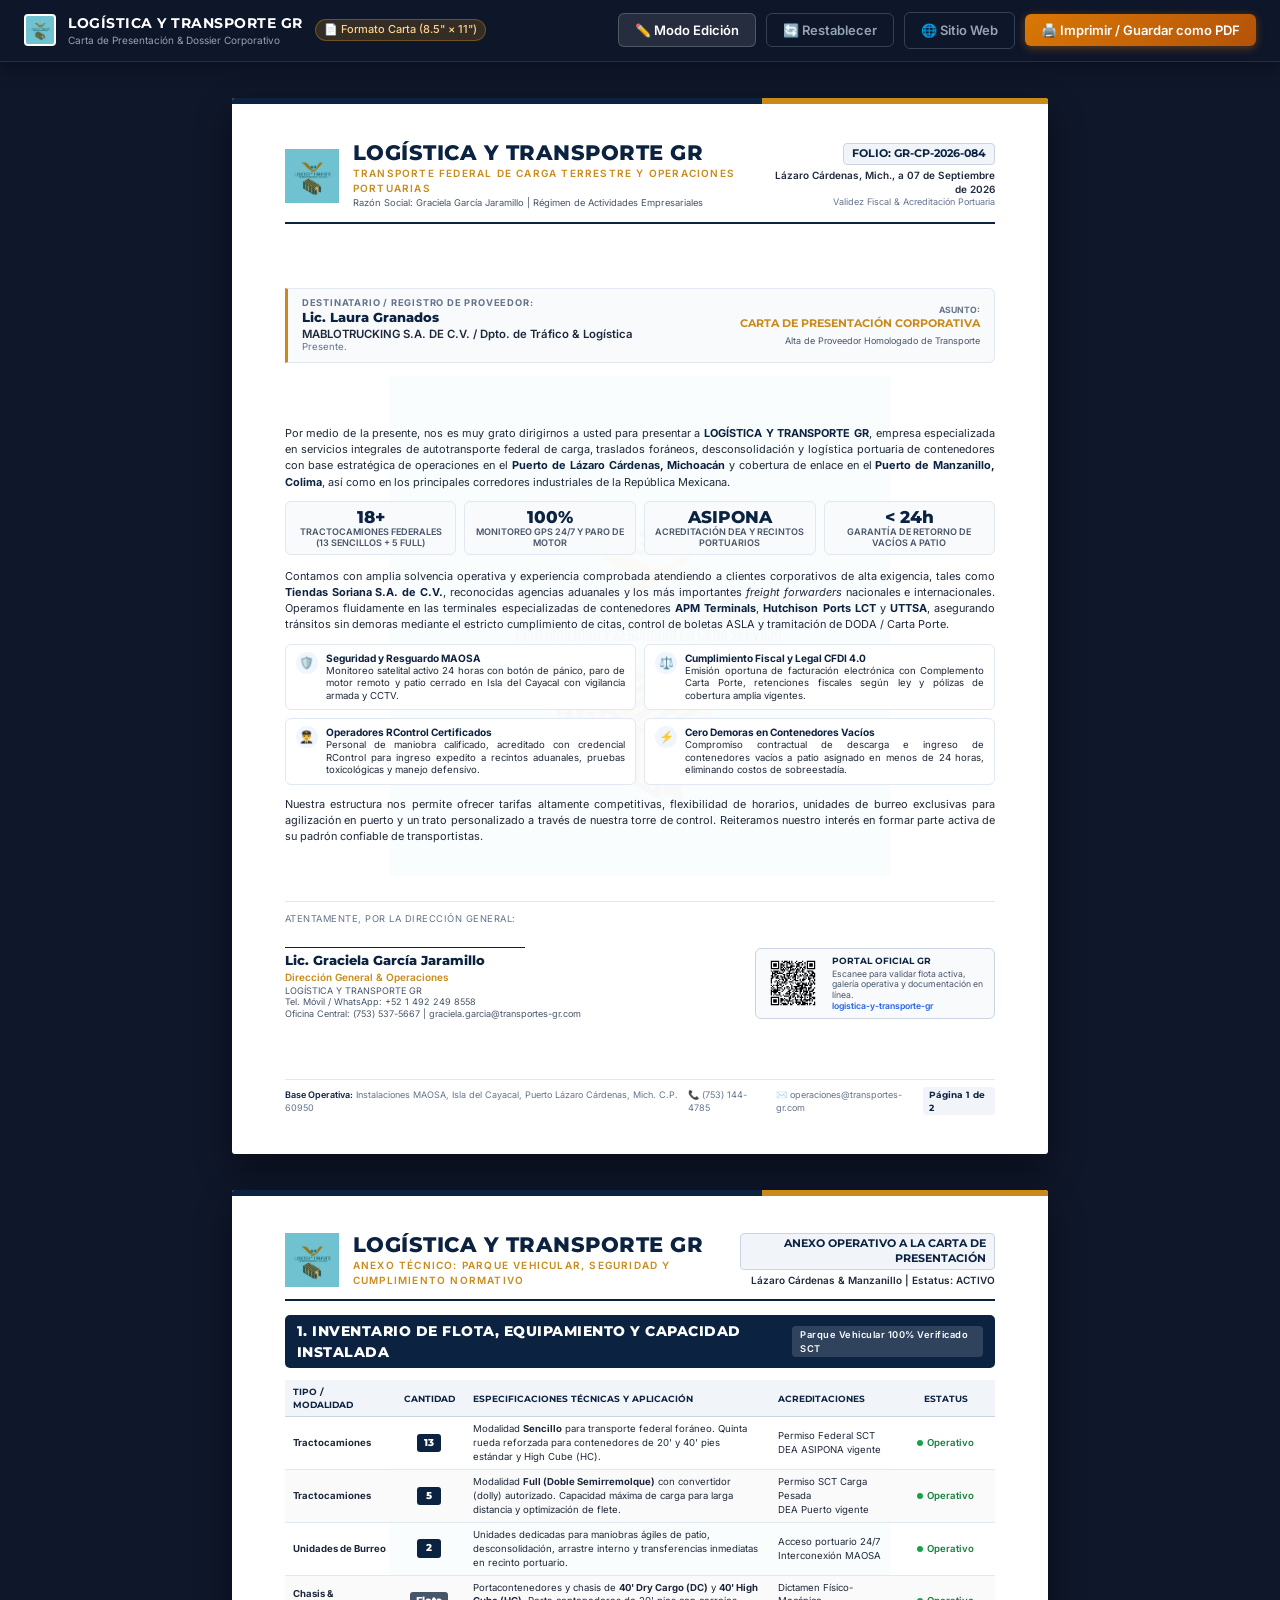
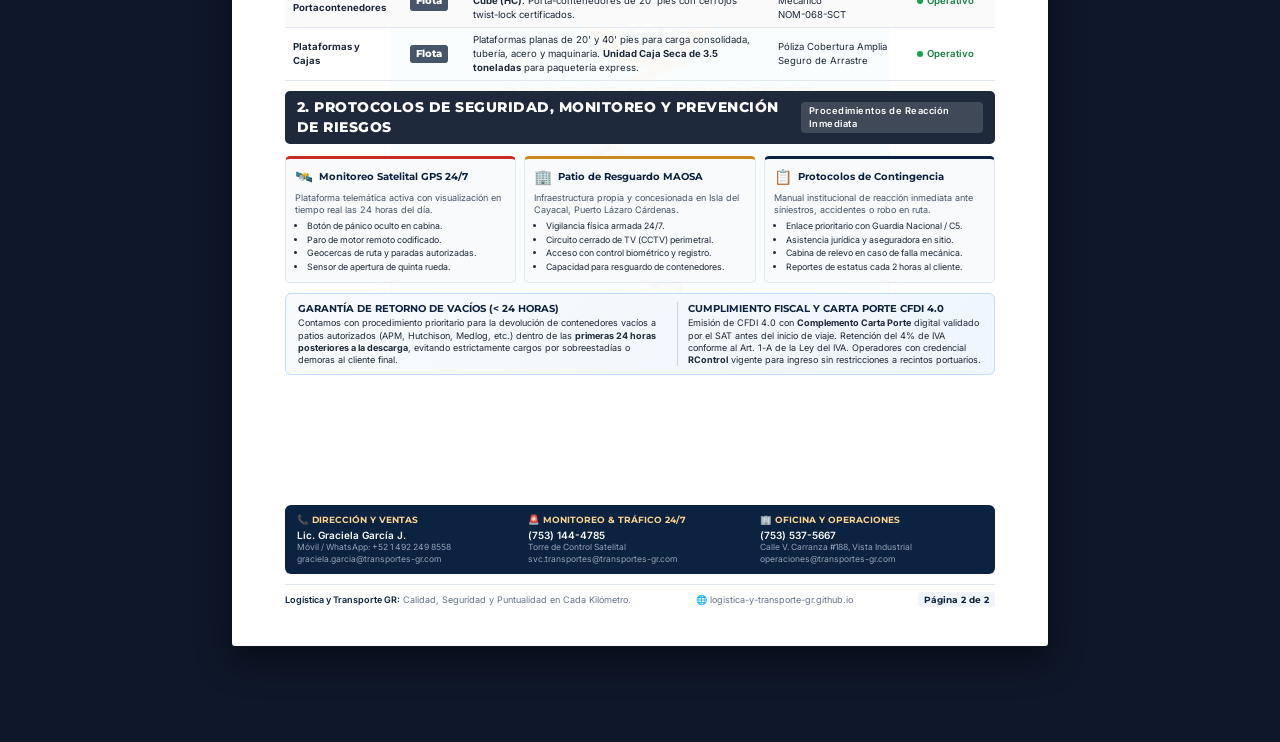
<file: carta-presentacion.html>
<!DOCTYPE html>
<html lang="es">
<head>
  <meta charset="UTF-8">
  <meta name="viewport" content="width=device-width, initial-scale=1.0">
  <title>Carta de Presentación y Dossier Ejecutivo - Logística y Transporte GR</title>
  <link rel="preconnect" href="https://fonts.googleapis.com">
  <link rel="preconnect" href="https://fonts.gstatic.com" crossorigin>
  <link href="https://fonts.googleapis.com/css2?family=Inter:wght@300;400;500;600;700;800&family=Montserrat:wght@500;600;700;800;900&display=swap" rel="stylesheet">
  <style>
    /* =========================================================
       RESET & BASE SCREEN STYLES
       ========================================================= */
    *, *::before, *::after {
      box-sizing: border-box;
      margin: 0;
      padding: 0;
    }

    :root {
      --primary-navy: #0b2240;
      --primary-dark: #071527;
      --accent-gold: #c98a1a;
      --accent-gold-light: #fef3c7;
      --accent-red: #c92a2a;
      --slate-dark: #1e293b;
      --slate-medium: #475569;
      --slate-light: #64748b;
      --slate-border: #e2e8f0;
      --bg-light: #f8fafc;
      --bg-white: #ffffff;
      --font-heading: 'Montserrat', sans-serif;
      --font-body: 'Inter', -apple-system, BlinkMacSystemFont, 'Segoe UI', Roboto, sans-serif;
    }

    body {
      font-family: var(--font-body);
      color: var(--slate-dark);
      background-color: #0f172a;
      line-height: 1.45;
      font-size: 9.5pt;
      -webkit-font-smoothing: antialiased;
      -moz-osx-font-smoothing: grayscale;
      padding-bottom: 60px;
    }

    /* =========================================================
       FLOATING INTERACTIVE TOOLBAR (NO PRINT)
       ========================================================= */
    .toolbar-container {
      position: sticky;
      top: 0;
      z-index: 1000;
      background: rgba(15, 23, 42, 0.95);
      backdrop-filter: blur(12px);
      border-bottom: 1px solid rgba(255, 255, 255, 0.1);
      padding: 12px 24px;
      display: flex;
      justify-content: space-between;
      align-items: center;
      box-shadow: 0 4px 20px rgba(0,0,0,0.4);
    }

    .toolbar-brand {
      display: flex;
      align-items: center;
      gap: 12px;
      color: #ffffff;
    }

    .toolbar-brand img {
      height: 32px;
      border-radius: 4px;
      background: white;
      padding: 2px;
    }

    .toolbar-brand-text {
      font-family: var(--font-heading);
      font-weight: 700;
      font-size: 14px;
      letter-spacing: 0.5px;
    }

    .toolbar-brand-badge {
      font-size: 11px;
      background: rgba(201, 138, 26, 0.2);
      color: #fbd38d;
      border: 1px solid rgba(201, 138, 26, 0.4);
      padding: 2px 8px;
      border-radius: 12px;
      font-weight: 500;
    }

    .toolbar-actions {
      display: flex;
      align-items: center;
      gap: 10px;
    }

    .btn {
      display: inline-flex;
      align-items: center;
      gap: 8px;
      font-family: var(--font-body);
      font-size: 13px;
      font-weight: 600;
      padding: 8px 16px;
      border-radius: 6px;
      cursor: pointer;
      transition: all 0.2s ease;
      border: none;
      text-decoration: none;
    }

    .btn-primary {
      background: linear-gradient(135deg, #d97706 0%, #b45309 100%);
      color: #ffffff;
      box-shadow: 0 2px 8px rgba(217, 119, 6, 0.4);
    }

    .btn-primary:hover {
      background: linear-gradient(135deg, #f59e0b 0%, #d97706 100%);
      transform: translateY(-1px);
      box-shadow: 0 4px 12px rgba(217, 119, 6, 0.5);
    }

    .btn-secondary {
      background: rgba(255, 255, 255, 0.1);
      color: #ffffff;
      border: 1px solid rgba(255, 255, 255, 0.2);
    }

    .btn-secondary:hover {
      background: rgba(255, 255, 255, 0.18);
      border-color: rgba(255, 255, 255, 0.35);
    }

    .btn-outline {
      background: transparent;
      color: #94a3b8;
      border: 1px solid rgba(148, 163, 184, 0.3);
    }

    .btn-outline:hover {
      color: #ffffff;
      border-color: #ffffff;
    }

    .edit-mode-active {
      background: #16a34a !important;
      color: white !important;
      border-color: #22c55e !important;
    }

    /* =========================================================
       PAGE WRAPPER & LETTER SHEET SPECIFICATION
       ========================================================= */
    .document-viewport {
      display: flex;
      flex-direction: column;
      align-items: center;
      gap: 36px;
      padding: 36px 16px;
    }

    /* Exact US Letter dimensions: 8.5 in x 11 in (215.9mm x 279.4mm) */
    .sheet {
      width: 8.5in;
      height: 11in;
      min-height: 11in;
      max-height: 11in;
      background: var(--bg-white);
      box-shadow: 0 15px 35px rgba(0, 0, 0, 0.45);
      border-radius: 3px;
      position: relative;
      display: flex;
      flex-direction: column;
      box-sizing: border-box;
      padding: 0.45in 0.55in 0.4in 0.55in;
      overflow: hidden;
    }

    /* Elegant top decorative stripe */
    .sheet::before {
      content: '';
      position: absolute;
      top: 0;
      left: 0;
      right: 0;
      height: 6px;
      background: linear-gradient(90deg, var(--primary-navy) 0%, var(--primary-navy) 65%, var(--accent-gold) 65%, var(--accent-gold) 100%);
    }

    /* Watermark logo on background */
    .watermark {
      position: absolute;
      top: 50%;
      left: 50%;
      transform: translate(-50%, -50%);
      width: 500px;
      opacity: 0.028;
      pointer-events: none;
      z-index: 0;
    }

    .sheet-content {
      position: relative;
      z-index: 1;
      height: 100%;
      display: flex;
      flex-direction: column;
      justify-content: space-between;
    }

    /* =========================================================
       SHARED HEADER COMPONENT
       ========================================================= */
    .header-block {
      display: flex;
      justify-content: space-between;
      align-items: center;
      border-bottom: 2px solid var(--primary-navy);
      padding-bottom: 12px;
      margin-bottom: 14px;
    }

    .header-logo-group {
      display: flex;
      align-items: center;
      gap: 14px;
    }

    .header-logo {
      height: 54px;
      width: auto;
      object-fit: contain;
    }

    .header-company-info h1 {
      font-family: var(--font-heading);
      font-size: 16pt;
      font-weight: 800;
      color: var(--primary-navy);
      letter-spacing: 0.5px;
      line-height: 1.1;
    }

    .header-company-info .subtitle {
      font-size: 7.5pt;
      font-weight: 600;
      text-transform: uppercase;
      letter-spacing: 1.2px;
      color: var(--accent-gold);
      margin-top: 2px;
    }

    .header-company-info .regime {
      font-size: 7pt;
      color: var(--slate-medium);
      margin-top: 1px;
    }

    .header-meta {
      text-align: right;
      font-size: 7.5pt;
      line-height: 1.35;
      color: var(--slate-medium);
    }

    .header-meta .folio-badge {
      display: inline-block;
      font-family: var(--font-heading);
      font-weight: 700;
      font-size: 8pt;
      color: var(--primary-navy);
      background: #f1f5f9;
      border: 1px solid #cbd5e1;
      border-radius: 4px;
      padding: 3px 8px;
      margin-bottom: 4px;
    }

    .header-meta .date-text {
      color: var(--slate-dark);
      font-weight: 600;
    }

    /* =========================================================
       PAGE 1: CARTA FORMAL DE PRESENTACIÓN
       ========================================================= */
    .recipient-card {
      background: #f8fafc;
      border-left: 3px solid var(--accent-gold);
      border-top: 1px solid var(--slate-border);
      border-right: 1px solid var(--slate-border);
      border-bottom: 1px solid var(--slate-border);
      border-radius: 0 6px 6px 0;
      padding: 8px 14px;
      margin-bottom: 12px;
      display: flex;
      justify-content: space-between;
      align-items: center;
    }

    .recipient-info {
      font-size: 8.5pt;
      line-height: 1.3;
    }

    .recipient-info .title {
      font-size: 7pt;
      text-transform: uppercase;
      letter-spacing: 0.8px;
      font-weight: 700;
      color: var(--slate-light);
    }

    .recipient-info .name {
      font-family: var(--font-heading);
      font-size: 10pt;
      font-weight: 800;
      color: var(--primary-navy);
    }

    .recipient-info .company {
      font-weight: 600;
      color: var(--slate-dark);
    }

    .subject-badge {
      text-align: right;
      font-size: 7.5pt;
    }

    .subject-badge .label {
      font-size: 6.5pt;
      text-transform: uppercase;
      font-weight: 700;
      color: var(--slate-light);
    }

    .subject-badge .val {
      font-family: var(--font-heading);
      font-weight: 700;
      color: var(--accent-gold);
      font-size: 8pt;
    }

    /* Letter Body Typography */
    .letter-body {
      font-size: 8.2pt;
      line-height: 1.48;
      color: #1e293b;
      text-align: justify;
      display: flex;
      flex-direction: column;
      gap: 7px;
    }

    .letter-body p strong {
      color: var(--primary-navy);
      font-weight: 700;
    }

    /* Highlights 4-column strip */
    .metrics-strip {
      display: grid;
      grid-template-columns: repeat(4, 1fr);
      gap: 8px;
      margin: 4px 0 6px 0;
    }

    .metric-card {
      background: #f8fafc;
      border: 1px solid #e2e8f0;
      border-radius: 6px;
      padding: 6px 8px;
      text-align: center;
    }

    .metric-card .num {
      font-family: var(--font-heading);
      font-size: 13pt;
      font-weight: 800;
      color: var(--primary-navy);
      line-height: 1;
    }

    .metric-card .lbl {
      font-size: 6.8pt;
      font-weight: 600;
      color: var(--slate-medium);
      text-transform: uppercase;
      margin-top: 2px;
      line-height: 1.15;
    }

    /* Key Competencies 2-column Grid */
    .competencies-box {
      display: grid;
      grid-template-columns: 1fr 1fr;
      gap: 8px;
      margin: 4px 0;
    }

    .competency-item {
      display: flex;
      align-items: flex-start;
      gap: 8px;
      background: #ffffff;
      border: 1px solid #e2e8f0;
      border-radius: 6px;
      padding: 7px 10px;
    }

    .competency-icon {
      flex-shrink: 0;
      width: 22px;
      height: 22px;
      background: #eff6ff;
      color: var(--primary-navy);
      border-radius: 50%;
      display: flex;
      align-items: center;
      justify-content: center;
      font-size: 9pt;
      font-weight: bold;
    }

    .competency-text {
      font-size: 7.2pt;
      line-height: 1.3;
    }

    .competency-text strong {
      display: block;
      color: var(--primary-navy);
      font-size: 7.6pt;
      font-weight: 700;
    }

    /* Signature & Validation QR Section */
    .auth-section {
      display: flex;
      justify-content: space-between;
      align-items: flex-end;
      border-top: 1px solid var(--slate-border);
      padding-top: 10px;
      margin-top: 6px;
    }

    .signature-container {
      flex: 1;
    }

    .signature-statement {
      font-size: 7pt;
      color: var(--slate-light);
      margin-bottom: 22px;
      text-transform: uppercase;
      letter-spacing: 0.5px;
    }

    .signature-line {
      width: 240px;
      border-top: 1.5px solid var(--primary-navy);
      margin-bottom: 4px;
    }

    .signee-name {
      font-family: var(--font-heading);
      font-size: 9.5pt;
      font-weight: 800;
      color: var(--primary-navy);
    }

    .signee-title {
      font-size: 7.5pt;
      font-weight: 600;
      color: var(--accent-gold);
    }

    .signee-sub {
      font-size: 6.8pt;
      color: var(--slate-medium);
      line-height: 1.25;
    }

    .qr-verification-box {
      display: flex;
      align-items: center;
      gap: 12px;
      background: #f8fafc;
      border: 1px solid #cbd5e1;
      border-radius: 6px;
      padding: 6px 10px;
      max-width: 240px;
    }

    .qr-verification-box img {
      width: 54px;
      height: 54px;
      flex-shrink: 0;
    }

    .qr-info {
      font-size: 6.5pt;
      line-height: 1.25;
      color: var(--slate-medium);
    }

    .qr-info strong {
      display: block;
      font-family: var(--font-heading);
      color: var(--primary-navy);
      font-size: 7pt;
      margin-bottom: 2px;
      text-transform: uppercase;
    }

    /* =========================================================
       PAGE 2: DOSSIER TÉCNICO Y SEGURIDAD
       ========================================================= */
    .dossier-title-bar {
      display: flex;
      justify-content: space-between;
      align-items: center;
      background: var(--primary-navy);
      color: #ffffff;
      padding: 6px 12px;
      border-radius: 5px;
      margin-bottom: 12px;
    }

    .dossier-title-bar h2 {
      font-family: var(--font-heading);
      font-size: 10.5pt;
      font-weight: 800;
      letter-spacing: 0.5px;
      text-transform: uppercase;
    }

    .dossier-title-bar span {
      font-size: 7pt;
      font-weight: 600;
      background: rgba(255, 255, 255, 0.15);
      padding: 2px 8px;
      border-radius: 4px;
      letter-spacing: 0.5px;
    }

    .section-headline {
      display: flex;
      align-items: center;
      gap: 8px;
      font-family: var(--font-heading);
      font-size: 8.5pt;
      font-weight: 800;
      color: var(--primary-navy);
      text-transform: uppercase;
      letter-spacing: 0.5px;
      margin-bottom: 6px;
      border-left: 3px solid var(--accent-gold);
      padding-left: 6px;
    }

    /* Equipment Table */
    .fleet-table {
      width: 100%;
      border-collapse: collapse;
      font-size: 7.2pt;
      margin-bottom: 10px;
    }

    .fleet-table th {
      background: #f1f5f9;
      color: var(--primary-navy);
      font-family: var(--font-heading);
      font-weight: 700;
      text-align: left;
      padding: 5px 8px;
      border-bottom: 1.5px solid #cbd5e1;
      text-transform: uppercase;
      font-size: 6.8pt;
    }

    .fleet-table td {
      padding: 5px 8px;
      border-bottom: 1px solid #e2e8f0;
      vertical-align: middle;
    }

    .fleet-table tr:nth-child(even) td {
      background: #fafafa;
    }

    .fleet-table .qty-badge {
      font-family: var(--font-heading);
      font-weight: 800;
      color: #ffffff;
      background: var(--primary-navy);
      padding: 2px 6px;
      border-radius: 3px;
      font-size: 7.5pt;
      display: inline-block;
      min-width: 24px;
      text-align: center;
    }

    .fleet-table .status-active {
      display: inline-flex;
      align-items: center;
      gap: 4px;
      color: #15803d;
      font-weight: 600;
    }

    .fleet-table .status-active::before {
      content: '';
      width: 6px;
      height: 6px;
      border-radius: 50%;
      background: #16a34a;
    }

    /* Protocols 3-column Grid */
    .protocols-grid {
      display: grid;
      grid-template-columns: repeat(3, 1fr);
      gap: 8px;
      margin-bottom: 10px;
    }

    .protocol-card {
      background: #f8fafc;
      border: 1px solid #e2e8f0;
      border-top: 3px solid var(--primary-navy);
      border-radius: 5px;
      padding: 8px 9px;
    }

    .protocol-card.accent {
      border-top-color: var(--accent-gold);
    }

    .protocol-card.security {
      border-top-color: var(--accent-red);
    }

    .protocol-header {
      display: flex;
      align-items: center;
      gap: 6px;
      margin-bottom: 4px;
    }

    .protocol-header .icon {
      font-size: 11pt;
    }

    .protocol-header h4 {
      font-family: var(--font-heading);
      font-size: 7.8pt;
      font-weight: 700;
      color: var(--primary-navy);
      line-height: 1.1;
    }

    .protocol-card p {
      font-size: 6.8pt;
      color: var(--slate-medium);
      line-height: 1.35;
      margin-top: 2px;
    }

    .protocol-card ul {
      margin-top: 4px;
      padding-left: 12px;
      font-size: 6.6pt;
      color: var(--slate-dark);
      line-height: 1.3;
    }

    .protocol-card ul li {
      margin-bottom: 2px;
    }

    /* Compliance & Operations Banner */
    .compliance-banner {
      background: linear-gradient(135deg, #f8fafc 0%, #eff6ff 100%);
      border: 1px solid #bfdbfe;
      border-radius: 6px;
      padding: 8px 12px;
      margin-bottom: 10px;
      display: grid;
      grid-template-columns: 1.2fr 1fr;
      gap: 12px;
      align-items: center;
    }

    .compliance-item {
      font-size: 6.8pt;
      line-height: 1.35;
      color: var(--slate-dark);
    }

    .compliance-item h5 {
      font-family: var(--font-heading);
      font-size: 7.5pt;
      font-weight: 700;
      color: var(--primary-navy);
      text-transform: uppercase;
      margin-bottom: 2px;
    }

    /* Emergency Contacts Grid */
    .contacts-grid {
      display: grid;
      grid-template-columns: repeat(3, 1fr);
      gap: 8px;
      background: #0b2240;
      color: #ffffff;
      padding: 9px 12px;
      border-radius: 6px;
      margin-top: auto;
    }

    .contact-col {
      font-size: 6.8pt;
      line-height: 1.35;
    }

    .contact-col .role {
      font-family: var(--font-heading);
      font-size: 7pt;
      font-weight: 700;
      color: #fbd38d;
      text-transform: uppercase;
      margin-bottom: 2px;
      display: flex;
      align-items: center;
      gap: 4px;
    }

    .contact-col .val {
      font-size: 7.5pt;
      font-weight: 600;
      color: #ffffff;
    }

    .contact-col .sub {
      color: #94a3b8;
      font-size: 6.4pt;
    }

    /* =========================================================
       FOOTER COMPONENT (BOTH PAGES)
       ========================================================= */
    .sheet-footer {
      border-top: 1px solid var(--slate-border);
      padding-top: 7px;
      margin-top: 10px;
      display: flex;
      justify-content: space-between;
      align-items: center;
      font-size: 6.8pt;
      color: var(--slate-light);
    }

    .sheet-footer strong {
      color: var(--primary-navy);
      font-weight: 600;
    }

    .footer-links {
      display: flex;
      gap: 12px;
    }

    .footer-links a {
      color: var(--slate-light);
      text-decoration: none;
    }

    .page-number {
      font-family: var(--font-heading);
      font-weight: 700;
      color: var(--primary-navy);
      background: #f1f5f9;
      padding: 1px 6px;
      border-radius: 3px;
    }

    /* =========================================================
       INLINE EDITABLE STYLING
       ========================================================= */
    [contenteditable="true"] {
      outline: 1.5px dashed #3b82f6 !important;
      background-color: rgba(59, 130, 246, 0.05) !important;
      border-radius: 3px;
      padding: 1px 4px;
      cursor: text;
    }

    /* =========================================================
       PRINT CONFIGURATION (EXACT 2 PAGES LETTER NO MARGIN BLEED)
       ========================================================= */
    @media print {
      @page {
        size: letter portrait;
        margin: 0;
      }

      html, body {
        background: #ffffff !important;
        margin: 0 !important;
        padding: 0 !important;
        width: 8.5in !important;
        height: auto !important;
        -webkit-print-color-adjust: exact !important;
        print-color-adjust: exact !important;
      }

      .no-print {
        display: none !important;
      }

      .document-viewport {
        padding: 0 !important;
        gap: 0 !important;
        width: 8.5in !important;
      }

      .sheet {
        width: 8.5in !important;
        height: 11in !important;
        min-height: 11in !important;
        max-height: 11in !important;
        box-shadow: none !important;
        border-radius: 0 !important;
        page-break-after: always !important;
        page-break-inside: avoid !important;
        padding: 0.45in 0.55in 0.4in 0.55in !important;
        margin: 0 !important;
        overflow: hidden !important;
      }

      .sheet:last-of-type {
        page-break-after: auto !important;
      }

      [contenteditable="true"] {
        outline: none !important;
        background-color: transparent !important;
        padding: 0 !important;
      }
    }
  </style>
</head>
<body>

  <!-- =========================================================
       FLOATING INTERACTIVE CONTROLS (NO PRINT)
       ========================================================= -->
  <header class="toolbar-container no-print">
    <div class="toolbar-brand">
      <img src="[data-uri]" alt="Logo GR">
      <div>
        <div class="toolbar-brand-text">LOGÍSTICA Y TRANSPORTE GR</div>
        <div style="font-size: 10px; color: #94a3b8;">Carta de Presentación &amp; Dossier Corporativo</div>
      </div>
      <span class="toolbar-brand-badge">📄 Formato Carta (8.5&quot; × 11&quot;)</span>
    </div>

    <div class="toolbar-actions">
      <button id="btn-edit" class="btn btn-secondary" onclick="toggleEditMode()" title="Haga clic para editar datos de cliente, fecha o folio directamente en pantalla">
        ✏️ Modo Edición
      </button>
      <button class="btn btn-outline" onclick="resetToDefaults()" title="Restablecer textos por defecto">
        🔄 Restablecer
      </button>
      <a href="https://logistica-y-transporte-gr.github.io/LOGISTICA-Y-TRANSPORTE-GR/" target="_blank" class="btn btn-outline" title="Visitar sitio oficial">
        🌐 Sitio Web
      </a>
      <button class="btn btn-primary" onclick="window.print()" title="Imprimir en hoja membretada o Guardar como PDF">
        🖨️ Imprimir / Guardar como PDF
      </button>
    </div>
  </header>

  <!-- =========================================================
       DOCUMENT CONTAINER
       ========================================================= -->
  <main class="document-viewport">

    <!-- =======================================================
         PÁGINA 1: CARTA FORMAL DE PRESENTACIÓN
         ======================================================= -->
    <article class="sheet" id="page-1">
      <img src="[data-uri]" class="watermark" alt="Marca de agua">
      <div class="sheet-content">

        <!-- HEADER INSTITUCIONAL -->
        <header class="header-block">
          <div class="header-logo-group">
            <img src="[data-uri]" alt="Logo GR" class="header-logo">
            <div class="header-company-info">
              <h1>LOGÍSTICA Y TRANSPORTE GR</h1>
              <div class="subtitle">Transporte Federal de Carga Terrestre y Operaciones Portuarias</div>
              <div class="regime">Razón Social: Graciela García Jaramillo | Régimen de Actividades Empresariales</div>
            </div>
          </div>
          <div class="header-meta">
            <div><span class="folio-badge editable" id="doc-folio">FOLIO: GR-CP-2026-084</span></div>
            <div class="date-text editable" id="doc-date">Lázaro Cárdenas, Mich., a 07 de Septiembre de 2026</div>
            <div style="font-size: 6.8pt; color: #64748b;">Validez Fiscal &amp; Acreditación Portuaria</div>
          </div>
        </header>

        <!-- DESTINATARIO Y ASUNTO -->
        <section class="recipient-card">
          <div class="recipient-info">
            <div class="title">Destinatario / Registro de Proveedor:</div>
            <div class="name editable" id="doc-recipient-name">Lic. Laura Granados</div>
            <div class="company editable" id="doc-recipient-company">MABLOTRUCKING S.A. DE C.V. / Dpto. de Tráfico &amp; Logística</div>
            <div style="font-size: 7.2pt; color: #64748b;" class="editable" id="doc-recipient-address">Presente.</div>
          </div>
          <div class="subject-badge">
            <div class="label">Asunto:</div>
            <div class="val">CARTA DE PRESENTACIÓN CORPORATIVA</div>
            <div style="font-size: 6.8pt; color: #475569; margin-top: 2px;">Alta de Proveedor Homologado de Transporte</div>
          </div>
        </section>

        <!-- CUERPO DE LA CARTA -->
        <section class="letter-body">
          <p>
            Por medio de la presente, nos es muy grato dirigirnos a usted para presentar a <strong>LOGÍSTICA Y TRANSPORTE GR</strong>, empresa especializada en servicios integrales de autotransporte federal de carga, traslados foráneos, desconsolidación y logística portuaria de contenedores con base estratégica de operaciones en el <strong>Puerto de Lázaro Cárdenas, Michoacán</strong> y cobertura de enlace en el <strong>Puerto de Manzanillo, Colima</strong>, así como en los principales corredores industriales de la República Mexicana.
          </p>

          <!-- MÉTRICAS DE CAPACIDAD -->
          <div class="metrics-strip">
            <div class="metric-card">
              <div class="num">18+</div>
              <div class="lbl">Tractocamiones Federales (13 Sencillos + 5 Full)</div>
            </div>
            <div class="metric-card">
              <div class="num">100%</div>
              <div class="lbl">Monitoreo GPS 24/7 y Paro de Motor</div>
            </div>
            <div class="metric-card">
              <div class="num">ASIPONA</div>
              <div class="lbl">Acreditación DEA y Recintos Portuarios</div>
            </div>
            <div class="metric-card">
              <div class="num">&lt; 24h</div>
              <div class="lbl">Garantía de Retorno de Vacíos a Patio</div>
            </div>
          </div>

          <p>
            Contamos con amplia solvencia operativa y experiencia comprobada atendiendo a clientes corporativos de alta exigencia, tales como <strong>Tiendas Soriana S.A. de C.V.</strong>, reconocidas agencias aduanales y los más importantes <em>freight forwarders</em> nacionales e internacionales. Operamos fluidamente en las terminales especializadas de contenedores <strong>APM Terminals</strong>, <strong>Hutchison Ports LCT</strong> y <strong>UTTSA</strong>, asegurando tránsitos sin demoras mediante el estricto cumplimiento de citas, control de boletas ASLA y tramitación de DODA / Carta Porte.
          </p>

          <!-- PILARES OPERATIVOS -->
          <div class="competencies-box">
            <div class="competency-item">
              <div class="competency-icon">🛡️</div>
              <div class="competency-text">
                <strong>Seguridad y Resguardo MAOSA</strong>
                Monitoreo satelital activo 24 horas con botón de pánico, paro de motor remoto y patio cerrado en Isla del Cayacal con vigilancia armada y CCTV.
              </div>
            </div>
            <div class="competency-item">
              <div class="competency-icon">⚖️</div>
              <div class="competency-text">
                <strong>Cumplimiento Fiscal y Legal CFDI 4.0</strong>
                Emisión oportuna de facturación electrónica con Complemento Carta Porte, retenciones fiscales según ley y pólizas de cobertura amplia vigentes.
              </div>
            </div>
            <div class="competency-item">
              <div class="competency-icon">👨‍✈️</div>
              <div class="competency-text">
                <strong>Operadores RControl Certificados</strong>
                Personal de maniobra calificado, acreditado con credencial RControl para ingreso expedito a recintos aduanales, pruebas toxicológicas y manejo defensivo.
              </div>
            </div>
            <div class="competency-item">
              <div class="competency-icon">⚡</div>
              <div class="competency-text">
                <strong>Cero Demoras en Contenedores Vacíos</strong>
                Compromiso contractual de descarga e ingreso de contenedores vacíos a patio asignado en menos de 24 horas, eliminando costos de sobreestadía.
              </div>
            </div>
          </div>

          <p>
            Nuestra estructura nos permite ofrecer tarifas altamente competitivas, flexibilidad de horarios, unidades de burreo exclusivas para agilización en puerto y un trato personalizado a través de nuestra torre de control. Reiteramos nuestro interés en formar parte activa de su padrón confiable de transportistas.
          </p>
        </section>

        <!-- AUTENTICACIÓN, FIRMA Y QR -->
        <section class="auth-section">
          <div class="signature-container">
            <div class="signature-statement">Atentamente, por la Dirección General:</div>
            <div class="signature-line"></div>
            <div class="signee-name">Lic. Graciela García Jaramillo</div>
            <div class="signee-title">Dirección General &amp; Operaciones</div>
            <div class="signee-sub">
              LOGÍSTICA Y TRANSPORTE GR<br>
              Tel. Móvil / WhatsApp: +52 1 492 249 8558<br>
              Oficina Central: (753) 537-5667 | graciela.garcia@transportes-gr.com
            </div>
          </div>

          <div class="qr-verification-box">
            <img src="[data-uri]" alt="Código QR Validación">
            <div class="qr-info">
              <strong>Portal Oficial GR</strong>
              Escanee para validar flota activa, galería operativa y documentación en línea.<br>
              <span style="color: #2563eb; font-weight: 600;">logistica-y-transporte-gr</span>
            </div>
          </div>
        </section>

        <!-- PIE DE PÁGINA -->
        <footer class="sheet-footer">
          <div>
            <strong>Base Operativa:</strong> Instalaciones MAOSA, Isla del Cayacal, Puerto Lázaro Cárdenas, Mich. C.P. 60950
          </div>
          <div class="footer-links">
            <span>📞 (753) 144-4785</span>
            <span>✉️ operaciones@transportes-gr.com</span>
          </div>
          <div class="page-number">Página 1 de 2</div>
        </footer>

      </div>
    </article>

    <!-- =======================================================
         PÁGINA 2: DOSSIER TÉCNICO, FLOTA Y PROTOCOLOS
         ======================================================= -->
    <article class="sheet" id="page-2">
      <img src="[data-uri]" class="watermark" alt="Marca de agua">
      <div class="sheet-content">

        <!-- HEADER INSTITUCIONAL PÁGINA 2 -->
        <header class="header-block">
          <div class="header-logo-group">
            <img src="[data-uri]" alt="Logo GR" class="header-logo">
            <div class="header-company-info">
              <h1>LOGÍSTICA Y TRANSPORTE GR</h1>
              <div class="subtitle">Anexo Técnico: Parque Vehicular, Seguridad y Cumplimiento Normativo</div>
            </div>
          </div>
          <div class="header-meta">
            <div class="folio-badge">ANEXO OPERATIVO A LA CARTA DE PRESENTACIÓN</div>
            <div class="date-text">Lázaro Cárdenas &amp; Manzanillo | Estatus: ACTIVO</div>
          </div>
        </header>

        <!-- BARRA DE TÍTULO DE DOSSIER -->
        <div class="dossier-title-bar">
          <h2>1. Inventario de Flota, Equipamiento y Capacidad Instalada</h2>
          <span>Parque Vehicular 100% Verificado SCT</span>
        </div>

        <!-- TABLA DE EQUIPO -->
        <table class="fleet-table">
          <thead>
            <tr>
              <th style="width: 14%;">Tipo / Modalidad</th>
              <th style="width: 10%; text-align: center;">Cantidad</th>
              <th style="width: 44%;">Especificaciones Técnicas y Aplicación</th>
              <th style="width: 18%;">Acreditaciones</th>
              <th style="width: 14%; text-align: center;">Estatus</th>
            </tr>
          </thead>
          <tbody>
            <tr>
              <td><strong>Tractocamiones</strong></td>
              <td style="text-align: center;"><span class="qty-badge">13</span></td>
              <td>Modalidad <strong>Sencillo</strong> para transporte federal foráneo. Quinta rueda reforzada para contenedores de 20' y 40' pies estándar y High Cube (HC).</td>
              <td>Permiso Federal SCT<br>DEA ASIPONA vigente</td>
              <td style="text-align: center;"><span class="status-active">Operativo</span></td>
            </tr>
            <tr>
              <td><strong>Tractocamiones</strong></td>
              <td style="text-align: center;"><span class="qty-badge">5</span></td>
              <td>Modalidad <strong>Full (Doble Semirremolque)</strong> con convertidor (dolly) autorizado. Capacidad máxima de carga para larga distancia y optimización de flete.</td>
              <td>Permiso SCT Carga Pesada<br>DEA Puerto vigente</td>
              <td style="text-align: center;"><span class="status-active">Operativo</span></td>
            </tr>
            <tr>
              <td><strong>Unidades de Burreo</strong></td>
              <td style="text-align: center;"><span class="qty-badge">2</span></td>
              <td>Unidades dedicadas para maniobras ágiles de patio, desconsolidación, arrastre interno y transferencias inmediatas en recinto portuario.</td>
              <td>Acceso portuario 24/7<br>Interconexión MAOSA</td>
              <td style="text-align: center;"><span class="status-active">Operativo</span></td>
            </tr>
            <tr>
              <td><strong>Chasis &amp; Portacontenedores</strong></td>
              <td style="text-align: center;"><span class="qty-badge" style="background:#475569;">Flota</span></td>
              <td>Portacontenedores y chasis de <strong>40' Dry Cargo (DC)</strong> y <strong>40' High Cube (HC)</strong>. Porta-contenedores de 20' pies con cerrojos twist-lock certificados.</td>
              <td>Dictamen Físico-Mecánico<br>NOM-068-SCT</td>
              <td style="text-align: center;"><span class="status-active">Operativo</span></td>
            </tr>
            <tr>
              <td><strong>Plataformas y Cajas</strong></td>
              <td style="text-align: center;"><span class="qty-badge" style="background:#475569;">Flota</span></td>
              <td>Plataformas planas de 20' y 40' pies para carga consolidada, tubería, acero y maquinaria. <strong>Unidad Caja Seca de 3.5 toneladas</strong> para paquetería express.</td>
              <td>Póliza Cobertura Amplia<br>Seguro de Arrastre</td>
              <td style="text-align: center;"><span class="status-active">Operativo</span></td>
            </tr>
          </tbody>
        </table>

        <!-- BARRA DE SEGURIDAD -->
        <div class="dossier-title-bar" style="background: #1e293b;">
          <h2>2. Protocolos de Seguridad, Monitoreo y Prevención de Riesgos</h2>
          <span>Procedimientos de Reacción Inmediata</span>
        </div>

        <!-- TARJETAS DE PROTOCOLO -->
        <div class="protocols-grid">
          <div class="protocol-card security">
            <div class="protocol-header">
              <span class="icon">🛰️</span>
              <h4>Monitoreo Satelital GPS 24/7</h4>
            </div>
            <p>Plataforma telemática activa con visualización en tiempo real las 24 horas del día.</p>
            <ul>
              <li>Botón de pánico oculto en cabina.</li>
              <li>Paro de motor remoto codificado.</li>
              <li>Geocercas de ruta y paradas autorizadas.</li>
              <li>Sensor de apertura de quinta rueda.</li>
            </ul>
          </div>

          <div class="protocol-card accent">
            <div class="protocol-header">
              <span class="icon">🏢</span>
              <h4>Patio de Resguardo MAOSA</h4>
            </div>
            <p>Infraestructura propia y concesionada en Isla del Cayacal, Puerto Lázaro Cárdenas.</p>
            <ul>
              <li>Vigilancia física armada 24/7.</li>
              <li>Circuito cerrado de TV (CCTV) perimetral.</li>
              <li>Acceso con control biométrico y registro.</li>
              <li>Capacidad para resguardo de contenedores.</li>
            </ul>
          </div>

          <div class="protocol-card">
            <div class="protocol-header">
              <span class="icon">📋</span>
              <h4>Protocolos de Contingencia</h4>
            </div>
            <p>Manual institucional de reacción inmediata ante siniestros, accidentes o robo en ruta.</p>
            <ul>
              <li>Enlace prioritario con Guardia Nacional / C5.</li>
              <li>Asistencia jurídica y aseguradora en sitio.</li>
              <li>Cabina de relevo en caso de falla mecánica.</li>
              <li>Reportes de estatus cada 2 horas al cliente.</li>
            </ul>
          </div>
        </div>

        <!-- CUMPLIMIENTO FISCAL, REGULATORIO Y RETORNO DE VACÍOS -->
        <div class="compliance-banner">
          <div class="compliance-item">
            <h5>Garantía de Retorno de Vacíos (&lt; 24 Horas)</h5>
            Contamos con procedimiento prioritario para la devolución de contenedores vacíos a patios autorizados (APM, Hutchison, Medlog, etc.) dentro de las <strong>primeras 24 horas posteriores a la descarga</strong>, evitando estrictamente cargos por sobreestadías o demoras al cliente final.
          </div>
          <div class="compliance-item" style="border-left: 1px solid #cbd5e1; padding-left: 10px;">
            <h5>Cumplimiento Fiscal y Carta Porte CFDI 4.0</h5>
            Emisión de CFDI 4.0 con <strong>Complemento Carta Porte</strong> digital validado por el SAT antes del inicio de viaje. Retención del 4% de IVA conforme al Art. 1-A de la Ley del IVA. Operadores con credencial <strong>RControl</strong> vigente para ingreso sin restricciones a recintos portuarios.
          </div>
        </div>

        <!-- CONTACTOS OPERATIVOS DIRECTOS -->
        <div class="contacts-grid">
          <div class="contact-col">
            <div class="role">📞 Dirección y Ventas</div>
            <div class="val">Lic. Graciela García J.</div>
            <div class="sub">Móvil / WhatsApp: +52 1 492 249 8558</div>
            <div class="sub">graciela.garcia@transportes-gr.com</div>
          </div>
          <div class="contact-col">
            <div class="role">🚨 Monitoreo &amp; Tráfico 24/7</div>
            <div class="val">(753) 144-4785</div>
            <div class="sub">Torre de Control Satelital</div>
            <div class="sub">svc.transportes@transportes-gr.com</div>
          </div>
          <div class="contact-col">
            <div class="role">🏢 Oficina y Operaciones</div>
            <div class="val">(753) 537-5667</div>
            <div class="sub">Calle V. Carranza #188, Vista Industrial</div>
            <div class="sub">operaciones@transportes-gr.com</div>
          </div>
        </div>

        <!-- PIE DE PÁGINA PÁGINA 2 -->
        <footer class="sheet-footer">
          <div>
            <strong>Logística y Transporte GR:</strong> Calidad, Seguridad y Puntualidad en Cada Kilómetro.
          </div>
          <div class="footer-links">
            <span>🌐 logistica-y-transporte-gr.github.io</span>
          </div>
          <div class="page-number">Página 2 de 2</div>
        </footer>

      </div>
    </article>

  </main>

  <!-- =========================================================
       JAVASCRIPT FOR INTERACTIVITY & LOCALSTORAGE PERSISTENCE
       ========================================================= */ -->
  <script>
    let isEditMode = false;
    const editableElements = [
      'doc-folio',
      'doc-date',
      'doc-recipient-name',
      'doc-recipient-company',
      'doc-recipient-address'
    ];

    // Load saved edits if any
    window.addEventListener('DOMContentLoaded', () => {
      editableElements.forEach(id => {
        const saved = localStorage.getItem('gr_letter_' + id);
        const el = document.getElementById(id);
        if (saved && el) {
          el.innerText = saved;
        }
      });
    });

    function toggleEditMode() {
      isEditMode = !isEditMode;
      const btn = document.getElementById('btn-edit');

      editableElements.forEach(id => {
        const el = document.getElementById(id);
        if (el) {
          el.contentEditable = isEditMode ? 'true' : 'false';
          if (isEditMode) {
            el.addEventListener('input', saveEdits);
          }
        }
      });

      if (isEditMode) {
        btn.classList.add('edit-mode-active');
        btn.innerHTML = '💾 Guardar Edición';
      } else {
        btn.classList.remove('edit-mode-active');
        btn.innerHTML = '✏️ Modo Edición';
      }
    }

    function saveEdits() {
      editableElements.forEach(id => {
        const el = document.getElementById(id);
        if (el) {
          localStorage.setItem('gr_letter_' + id, el.innerText.trim());
        }
      });
    }

    function resetToDefaults() {
      if (confirm('¿Desea restablecer los datos de la carta a los valores predeterminados?')) {
        editableElements.forEach(id => {
          localStorage.removeItem('gr_letter_' + id);
        });
        location.reload();
      }
    }
  </script>
</body>
</html>
</file>
